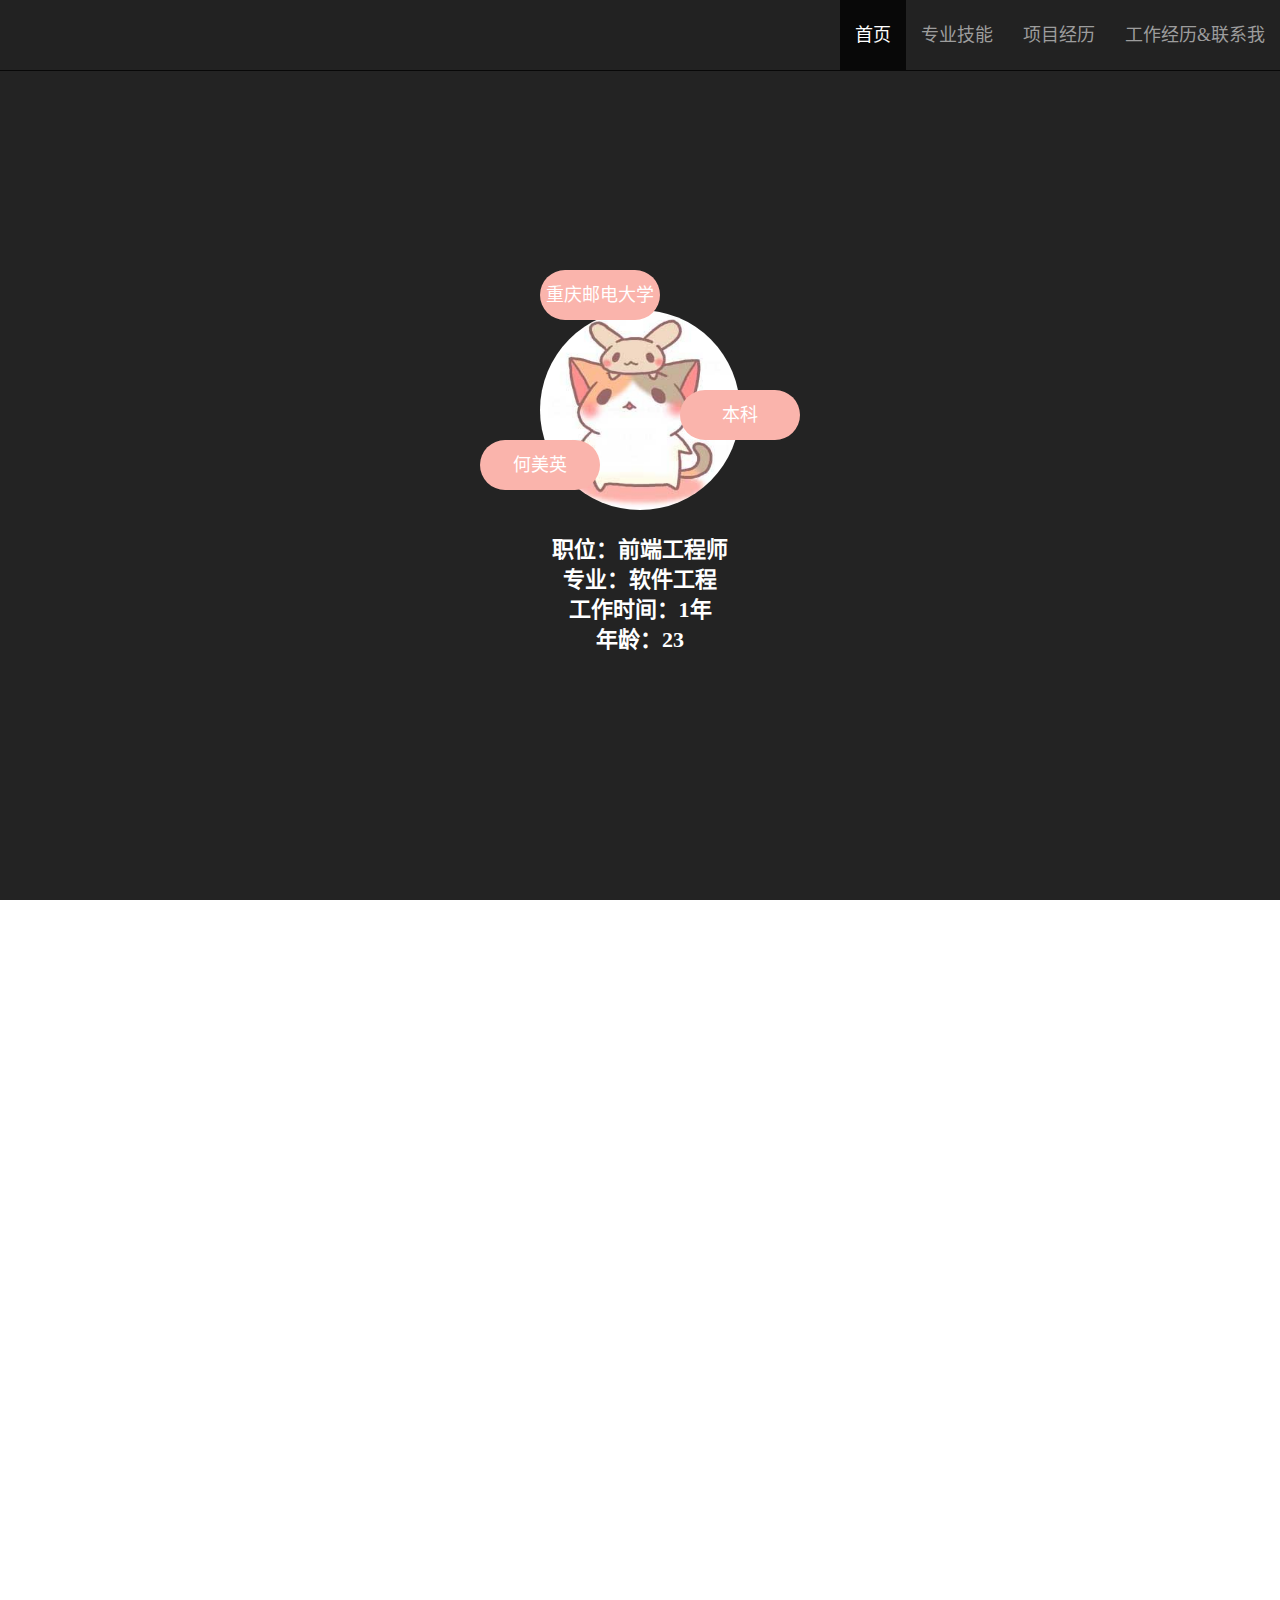
<file: index.html>
<!doctype html>
<html lang="zh-cn">

<head>
    <meta charset="utf-8">
    <meta name="viewport" content="width=device-width,initial-scale=1" />
    <title>前端开发</title>
    <link rel="stylesheet" href="demo1.css">
    <link href="https://maxcdn.bootstrapcdn.com/bootstrap/3.3.7/css/bootstrap.min.css" rel="stylesheet">
    <script src="jquery-1.12.2.min.js"></script>
    <script src="jquery.fullPage.js"></script>
    <script src="jquery.fullPage.min.js"></script>
</head>

<body>
    <!--   头部 -->
    <header>
        <nav class="navbar navbar-inverse navbar-fixed-top" role="navigation">
            <div class="container-fluid">
                <div class="navbar-header">
                    <button type="button" class="navbar-toggle" data-toggle="collapse" data-target="#example-navbar-collapse">
                    <span class="sr-only">切换导航</span>
                    <span class="icon-bar"></span>
                    <span class="icon-bar"></span>
                    <span class="icon-bar"></span>
                </button>
                </div>
                <div class="collapse navbar-collapse" id="example-navbar-collapse">
                    <ul class="nav navbar-nav navbar-right" id="menu">
                        <li data-menuanchor="page1" class="active"><a href="#page1">首页</a></li>
                        <li data-menuanchor="page2"><a href="#page2">专业技能</a></li>
                        <li data-menuanchor="page3"><a href="#page3">项目经历</a></li>
                        <li data-menuanchor="page4"><a href="#page4">工作经历&联系我</a></li>
                    </ul>
                </div>
            </div>
        </nav>
    </header>
    <section class="section-wrap">
        <div class="section box" style="background:#232323">
            <div class="sectionContent1">
                <div class="cycle_item">
                    <!-- 圆圈 -->
                    <div class="head_img">
                        <img class="head_img" src="icon/head.PNG">
                        <span class="name">何美英</span>
                        <span class="professional">本科</span>
                        <span class="school">重庆邮电大学</span>
                    </div>

                    <div class="self_message">
                        <p>职位：前端工程师</p>
                        <p>专业：软件工程</p>
                        <p>工作时间：1年</p>
                        <p>年龄：23</p>
                    </div>
                </div>
            </div>
        </div>
        <!--  技能  -->
        <div class="section box" style="background:#232323">
            <div class="sectionContent2 row">
                <div class="col-lg-6 col-sm-6 col-sm-12 row" style="padding-bottom:10px">
                    <div class='bar'>css3</div>
                    <div class='bar'>javascript</div>
                    <div class='bar'>bootstrap</div>
                    <div class='bar'>html5</div>
                    <div class='bar'>jquery</div>
                    <div class='bar'>vue</div>
                </div>
                <div class="col-lg-6 col-sm-6 col-sm-12">
                    <div class="skill">
                        <p>专业技能</p>
                    </div>
                    <div class="overline">
                        <p>1.掌握Web前端开发基本技能，熟悉W3C标准、页面布局架构、前端语义化、浏览器兼容性等，懂些审美，擅长设计，重视用户体验与代码可维护性</p>
                        <p>2.对UI框架Bootstrap,Amaze UI有有一定了解。</p>
                        <p>3.根据HTML5标准编写具有语义化的文档结构，了解CSS布局，各种居中方法,了解CSS3新特性,例如box-shadow、transition、animation等</p>
                        <p>4.了解双向绑定,响应式原理,组件通信方法,了解vuex状态管理,vue-router前端路由,使用vue-cli脚手架工具开发页面</p>
                        <p>5.英语四级,普通话等级考试二级甲等</p>
                        <p>6.前后端交互了解 AJAX、JSONP，前后端交互。</p>
                    </div>
                </div>
            </div>
        </div>


        <div class="section box" style="background:#232323">
            <div class="sectionContent3" style="position:relative">
                <ul class="hobby_content row">
                    <li class="col-lg-4 col-sm-6 col-xs-6">
                        <div class="hobby_img_div">
                            <div class="hobby_img_info">
                                <h1>酉辰科技官网</h1>
                                <h2>2017.02-2017.04</h2>
                            </div>
                            <P>利用HTML5、CSS3、bootstrap，jQuery，Wow.js等各种技术来丰富展示响应式网页。
                            </P>
                            <a href="http://www.ucen.cc/">项目地址</a>
                        </div>
                    </li>
                    <li class="col-lg-4 col-sm-6 col-xs-6">
                        <div class="hobby_img_div">
                            <div class="hobby_img_info">
                                <h1>酉辰环境官网</h1>
                                <h2>2017.6-2017.8</h2>
                            </div>
                            <P>响应式布局,利用HTML5、CSS3、bootstrap，jQuery，Wow.js等各种技术来丰富展示响应式网页。
                            </P>
                            <a href="http://www.ucenjc.com/">项目地址</a>
                        </div>
                    </li>
                    <li class="col-lg-4 col-sm-6 col-xs-6">
                        <div class="hobby_img_div">
                            <div class="hobby_img_info">
                                <h1>监测应用子系统</h1>
                                <h2>2018.2-至今</h2>
                            </div>
                            <P>此项目主要用于监测项目各项指标，利用图表数据化，后端使用c#。
                                使用ElementUI,vue-cli搭建项目。
                                通过Axios与后台数据交互，采用Vuex进行状态管理。
                                使用Echart实现数据可视化。
                                使用 Git代码托管。
                            </P>
                        </div>
                    </li>
                </ul>
            </div>
        </div>
        <!--        第四页 -->
        <div class="section box" style="background:#232323">
            <div class="sectionContent4">
                <div class="express">
                    <h1>酉辰科技有限公司</h1>
                    <p class="expressYear">2017年6月~至今</p>
                    <p class="expressJob">职位：前端工程师</p>
                    <p class="expressJob">公司规模：45~90人，公司行业：互联网/移动互联网</p>
                    <p class="expressMessage">此项目为公司官网。 符合W3C标准，多浏览器兼容。
                                                使用jQuery,Bootstrap,HTML5实现页面响应式布局。
                                                使用wow.js,CSS3实现页面动画效果。
                                                使用Ajax调试接口。
                    </p>
                </div>
                <footer>
                    <ul class="row">
                        <li class="col-lg-4 col-sm-4 col-sm-12">
                            <img src="icon/qq .png" /> 1670151343
                        </li>
                        <li class="col-lg-4 col-sm-4 col-sm-12">
                            <img src="icon/email.png" /> 15826147113@163.com
                        </li>
                        <li class="col-lg-4 col-sm-4 col-sm-12">
                            <img src="icon/phone.png" />
                            <a href="tel:15826147113"> 15826147113</a>
                        </li>
                    </ul>
                </footer>
            </div>
        </div>

    </section>
    <script>
        $(function() {
            $('.section-wrap').fullpage({
                anchors: ['page1', 'page2', 'page3', 'page4'],
                menu: '#menu',
                'navigator': true
            });
        });
    </script>

</body>

</html>
</file>
<file: demo1.css>
@charset "utf-8";
    /* CSS Document */
    
    * {
        font-family: "楷体"
    }
    
    body,
    h1,
    ul {
        margin: 0;
        padding: 0
    }
    
    ul {
        list-style: outside none none;
    }
    
    a {
        text-decoration: none;
    }
    /*头部*/
    
    #head {
        height: 70px;
        margin: 0 auto;
    }
    
    .navbar {
        min-height: 70px!important;
        margin-bottom: 0!important;
    }
    
    .navbar-nav>li>a {
        font-size: 18px;
        padding-top: 25px!important;
        padding-bottom: 25px!important;
    }
    /*第一页*/
    
    .sectionContent1 {
        padding-top: 70px;
        display: flex;
        flex-direction: row;
        justify-content: center;
        height: 100%;
        align-content: center
    }
    
    .self_message {
        margin-top: 30px;
    }
    
    .cycle_item {
        width: 100%;
        height: 100%;
        display: flex;
        justify-content: center;
        flex-direction: column
    }
    
    .head_img {
        width: 200px;
        height: 200px;
        margin: 0 auto;
        border-radius: 50%;
        position: relative;
    }
    
    .cycle_item span {
        position: absolute;
        display: block;
        background: #FAB4AC;
        border-radius: 25px;
        width: 120px;
        height: 50px;
        line-height: 50px;
        text-align: center;
        z-index: 2;
        font-size: 18px;
        color: #FFF;
    }
    
    .cycle_item>a>span>p {
        text-align: center;
    }
    
    .self_a {
        margin-left: -30px;
        margin-top: 50px;
    }
    
    .self_message>p {
        animation: message;
        animation-duration: 2s;
        font-size: 22px;
        font-weight: bold;
        line-height: 20px;
        color: #FFF;
        text-align: center
    }
    
    .school {
        top: -40px;
    }
    
    .professional {
        right: -60px;
        bottom: 70px;
    }
    
    .name {
        left: -60px;
        bottom: 20px;
    }
    /*第二页*/
    
    .sectionContent2 {
        padding-top: 70px;
        height: 100%;
        width: 100%;
    }
    
    .sectionContent2>div {
        padding: 10px 50px;
    }
    
    .sectionContent2.row,
    .sectionContent2 .row {
        margin: 0!important;
    }
    
    .bar {
        border-radius: 4px;
        height: 30px;
        line-height: 30px;
        /*        width:70%;*/
        margin-top: 40px;
        margin-left: 50px;
        background-color: #14c3a2;
        background-size: 600px 100%;
        border-bottom: 5px solid #0d7e68;
        background-image: repeating-linear-gradient(-45deg, #14c3a2, #14c3a2 30px, #22e8c3 30px, #22e8c3 60px);
        animation: barberpole 12s linear infinite;
        -webkit-animation: barberpole 12s linear infinite;
        -moz-animation: barberpole 12s linear infinite;
        -o-animation: barberpole 12s linear infinite;
        color: #fff;
        padding-left: 20px;
        font-size: 18px;
        font-weight: bold;
    }
    
    .skill {
        margin: auto;
        text-align: center
    }
    
    .skill p {
        font-size: 44px;
        color: #CCC;
    }
    
    .overline {
        color: #ccc;
        font-size: 14px;
    }
    /*  第三页*/
    
    .hobby_content {
        max-width: 1000px;
        margin: auto!important;
        top: 50px
    }
    
    .sectionContent3,
    .sectionContent4 {
        padding-top: 70px;
        width: 100%;
        display: flex;
        flex-direction: column;
        justify-content: center;
        height: 100%;
        align-content: center
    }
    
    .hobby_img {
        position: absolute;
        top: 90px;
        margin-left: 102px;
        color: #fff;
        font-size: 18px;
    }
    
    .hobby_img_div {
        width: 100%;
        height: 100%;
        padding: 10px;
        background: rgba(55, 55, 55, 0.5);
        border: 2px solid #5387CB;
        border-radius: 5px;
        box-shadow: 0 0 5px #5387CB
    }
    
    .hobby_content li {
        margin-bottom: 10px;
    }
    /*第四页*/
    
    .express {
        width: 90%;
        height: 300px;
        max-width: 1000px;
        background: rgba(55, 55, 55, 0.5);
        text-align: center;
        margin: 0 auto;
    }
    
    .express h1 {
        color: #5CC396;
    }
    
    .expressYear {
        color: #DEDEDE;
        font-size: 20px;
    }
    
    .expressJob {
        color: #DEDEDE;
        font-size: 18px;
    }
    
    .expressMessage {
        color: #DEDEDE;
        font-size: 16px;
    }
    
    .wrapBox,
    .box {
        width: 100%;
    }
    
    .overline p {
        line-height: 18px;
        font-size: 18px;
    }
    
    .spinner {
        height: 0;
        padding-bottom: 100%;
        width: 100%;
        border-radius: 50%;
        -webkit-transition: all 0.8s ease-in-out;
        -moz-transition: all 0.8s ease-in-out;
        transition: all 0.8s ease-in-out;
        filter: alpha(opacity=80);
        border: 10px solid #14c3a2;
        border-right-color: #22e8c3;
        border-bottom-color: #22e8c3;
    }
    
    .hobby_img_div:hover .spinner {
        -webkit-transform: rotate(180deg);
        transform: rotate(180deg);
        -moz-transform: rotate(180deg);
        -o-transform: rotate(180deg);
    }
    
    .hobby_img_info h1 {
        line-height: 30px;
        text-align: center;
        margin-top: 30px;
        color: #ffffff;
        font-size: 30px
    }
    
    .hobby_img_div a {
        width: 80px;
        display: block;
        font-size: 16px;
        margin: 0 auto;
    }
    
    .hobby_content li p {
        width: 100%;
        color: #ffffff;
        font-size:14px!important;
    }
    
    .hobby_img_info h2 {
        margin-top: 30px;
        font-size: 16px;
        text-align: center;
        color: #ffffff;
    }
    /*脚部*/
    
    footer {
        margin-top: 30px;
        height: 50px;
        width: 100%;
    }
    
    footer ul {
        max-width: 1000px;
        text-align: center;
        margin: 0 auto!important;
    }
    
    footer ul li {
        height: 30px;
        line-height: 30px;
        color: #fff;
        font-size: 24px;
        text-align: left;
    }
    
    footer ul li:hover {
        cursor: pointer;
    }
    
    footer ul li a {
        color: #fff
    }
    
    footer ul li img {
        width: 20px;
        height: 20px;
    }
    /*  动画效果*/
    
    .green_cycle_img,
    .yellow_cycle_img,
    .blue_cycle_img {
        animation-name: clockwise;
        animation-duration: 1s;
        animation-timing-function: linear;
        animation-iteration-count: infinite;
        animation-direction: normal;
    }
    
    @keyframes clockwise {
        from {
            -webkit-transform: rotate(0deg);
            -moz-transform: rotate(0deg);
            -ms-transform: rotate(0deg);
            -o-transform: rotate(0deg);
        }
        to {
            -webkit-transform: rotate(360deg);
            -moz-transform: rotate(360deg);
            -ms-transform: rotate(360deg);
            -o-transform: rotate(360deg);
        }
    }
    
    @-webkit-keyframes clockwise {
        from {
            -webkit-transform: rotate(0deg);
            -moz-transform: rotate(0deg);
            -ms-transform: rotate(0deg);
            -o-transform: rotate(0deg);
        }
        to {
            -webkit-transform: rotate(360deg);
            -moz-transform: rotate(360deg);
            -ms-transform: rotate(360deg);
            -o-transform: rotate(360deg);
        }
    }
    
    @keyframes barberpole {
        from {
            background-position: 0% 0%;
        }
        to {
            background-position: 600px 0%;
        }
    }
    
    @-webkit-keyframes barberpole {
        from {
            background-position: 0% 0%;
        }
        to {
            background-position: 600px 0%;
        }
    }
    
    @keyframes message {
        0% {
            opacity: 0;
        }
        50% {
            opacity: 0.86;
        }
        100% {
            opacity: 1;
        }
    }
    
    @-webkit-keyframes message {
        0% {
            opacity: 0;
        }
        50% {
            opacity: 0.5;
        }
        100% {
            opacity: 1;
        }
    }
    
    @media (max-width: 576px) {
        .self_message>p {
            font-size: 18px;
        }
        .sectionContent2>div {
            padding: 10px;
        }
        .bar {
            margin-top: 10px;
            width: 45%;
            float: left;
            margin-left: 2.5%;
        }
        .skill p {
            font-size: 20px;
        }
        .overline p {
            line-height: 18px;
            font-size: 14px;
        }
        .hobby_img_info h1 {
            font-size: 20px;
        }
        .hobby_content li p {
            display: none
        }
        footer ul li {
            font-size: 16px!important;
        }
    }
</file>
